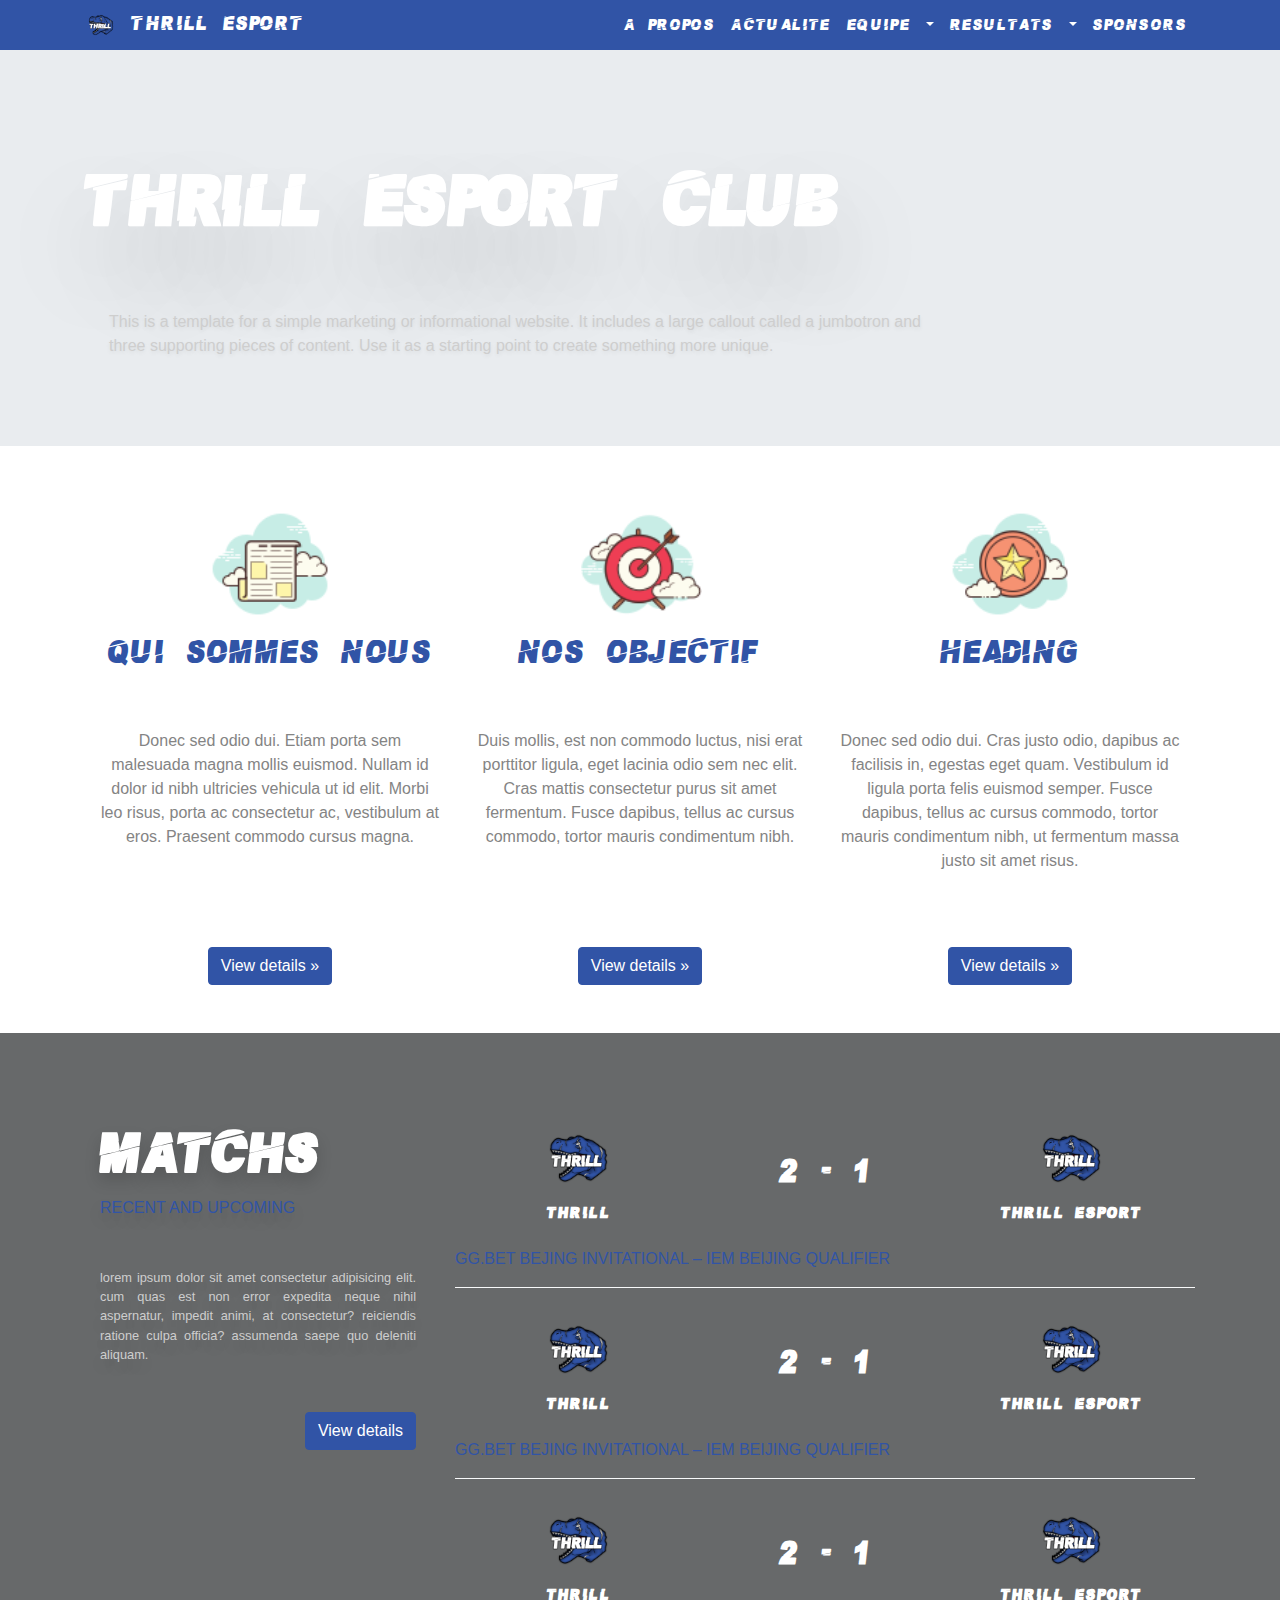
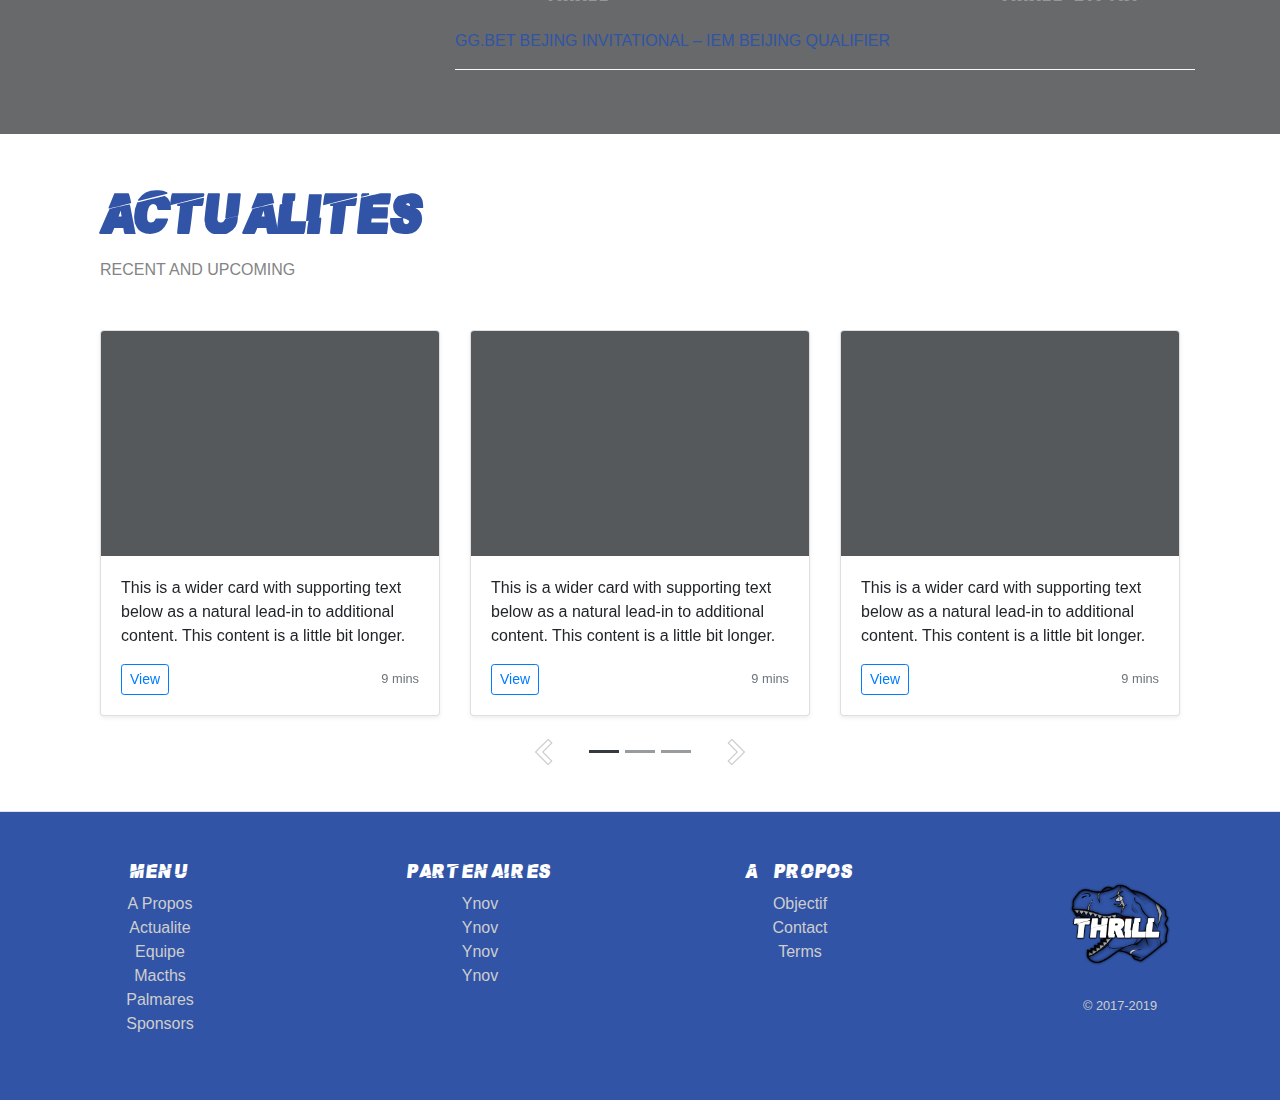
<file: index.html>
<!doctype html>
<html lang="fr">

<head>
    <!-- Required meta tags -->
    <meta charset="utf-8">
    <meta name="viewport" content="width=device-width, initial-scale=1, shrink-to-fit=no">

    <!-- Bootstrap CSS -->
    <link rel="stylesheet" href="https://stackpath.bootstrapcdn.com/bootstrap/4.3.1/css/bootstrap.min.css"
        integrity="sha384-ggOyR0iXCbMQv3Xipma34MD+dH/1fQ784/j6cY/iJTQUOhcWr7x9JvoRxT2MZw1T" crossorigin="anonymous">
    <link rel="stylesheet" href="css/style.css">
    <link rel="stylesheet" href="css/home.css">

    <title>Thrill Esport Club</title>
</head>

<body>
    <header>
        <nav class="navbar navbar-expand-lg fixed-top py-1 navbar-dark PaybAck thrill-bg-blue thrill-nav">
            <div class="container d-flex flex-md-row justify-content-between">
                <a class="navbar-brand thrill-white align-center" href="index.html">
                    <img src="img/logo/Logo_transparence_v2.png" width="32" height="32" class="d-inline-block align-top"
                        alt="Thrill Esport Culb Logo official">
                    Thrill Esport
                </a>
                <button class="navbar-toggler" type="button" data-toggle="collapse" data-target="#navbarNavDropdown"
                    aria-controls="navbarNavDropdown" aria-expanded="false" aria-label="Toggle navigation">
                    <span class="navbar-toggler-icon"></span>
                </button>
                <div class="collapse navbar-collapse justify-content-end" id="navbarNavDropdown">
                    <ul class="navbar-nav">
                        <li class="nav-item">
                            <a class="nav-link" href="">A Propos</a>
                        </li>
                        <li class="nav-item">
                            <a class="nav-link" href="">Actualite</a>
                        </li>
                        <li class="nav-item dropdown">
                            <a class="nav-link dropdown-toggle" href="" id="navbarDropdownMenuLink" role="button"
                                data-toggle="dropdown" aria-haspopup="true" aria-expanded="false">
                                Equipe
                            </a>
                            <div class="dropdown-menu" aria-labelledby="navbarDropdownMenuLink">
                                <a class="dropdown-item" href="">cs go</a>
                                <div class="dropdown-divider"></div>
                                <a class="dropdown-item" href="">lol</a>
                            </div>
                        </li>
                        <li class="nav-item dropdown">
                            <a class="nav-link dropdown-toggle" href="" id="navbarDropdownMenuLink" role="button"
                                data-toggle="dropdown" aria-haspopup="true" aria-expanded="false">
                                Resultats
                            </a>
                            <div class="dropdown-menu" aria-labelledby="navbarDropdownMenuLink">
                                <a class="dropdown-item" href="#">Palmares</a>
                                <a class="dropdown-item" href="#">Match</a>
                            </div>
                        </li>
                        <li class="nav-item">
                            <a class="nav-link" href="">Sponsors</a>
                        </li>
                    </ul>
                </div>
            </div>
        </nav>
    </header>
    <main>
        <section id="header">
            <div class="jumbotron"
                style="
            background-image: url(https://www.journaldugeek.com/content/uploads/2018/11/lol.jpg); background-position: center; background-size: cover;">
                <div class="container">
                    <h1 class="display-3 font-weight-bold py-5 thrill-text-shadow-lg thrill-white">Thrill Esport Club
                    </h1>
                    <p class="w-75 py-2 ml-4 thrill-text-shadow-sm thrill-light">This is a template for a simple
                        marketing
                        or informational
                        website. It includes a large callout called a jumbotron and three supporting pieces of content.
                        Use it as a starting point to create something more unique.</p>
                </div>
                <!-- /.container -->
            </div>
            <!-- /.jumbotron -->
        </section>
        <!-- /.section #header -->
        <section id="about" class="thrill-bg-white">
            <div class="container py-5">
                <div class="row">
                    <div class="col-lg-4 text-center">
                        <img src="img/icon/icons8-nouvelles-100.png" alt="Placeholder: 140x140" width="140"
                            height="140">
                        <h2 class="thrill-blue">Qui Sommes Nous</h2>
                        <p class="pt-5 thrill-gray" style="height: 250px">Donec sed odio dui. Etiam porta sem malesuada
                            magna mollis
                            euismod. Nullam id
                            dolor id nibh
                            ultricies vehicula ut id elit. Morbi leo risus, porta ac consectetur ac, vestibulum at eros.
                            Praesent commodo cursus magna.</p>
                        <div>
                            <a class="btn btn-blue" href="#" role="button">View details &raquo;</a>
                        </div>
                    </div>
                    <!-- /.col-lg-4 -->
                    <div class="col-lg-4 text-center">
                        <img src="img/icon/icons8-nuages-100.png" alt="Placeholder: 140x140" width="140" height="140">
                        <h2 class="thrill-blue">Nos Objectif</h2>
                        <p class="pt-5 thrill-gray" style="height: 250px">Duis mollis, est non commodo luctus, nisi erat
                            porttitor
                            ligula, eget lacinia
                            odio sem nec
                            elit. Cras mattis consectetur purus sit amet fermentum. Fusce dapibus, tellus ac cursus
                            commodo, tortor mauris condimentum nibh.</p>
                        <div>
                            <a class="btn btn-blue" href="#" role="button">View details &raquo;</a>
                        </div>
                    </div>
                    <!-- /.col-lg-4 -->
                    <div class="col-lg-4 text-center">
                        <img src="img/icon/icons8-évaluation-100.png" alt="Placeholder: 140x140" width="140"
                            height="140">
                        <h2 class="thrill-blue">Heading</h2>
                        <p class="pt-5 thrill-gray" style="height: 250px">Donec sed odio dui. Cras justo odio, dapibus
                            ac facilisis
                            in, egestas eget quam.
                            Vestibulum
                            id ligula porta felis euismod semper. Fusce dapibus, tellus ac cursus commodo, tortor mauris
                            condimentum nibh, ut fermentum massa justo sit amet risus.</p>
                        <div>
                            <a class="btn btn-blue" href="#" role="button">View details &raquo;</a>
                        </div>
                        <!-- /.col-lg-4 -->
                    </div>
                    <!-- /.row -->
                </div>
                <!-- /.container -->
        </section>
        <!-- /.section #about -->
        <section id="matchs">
            <div class="jumbotron position-relative"
                style="
            background-image: url(https://s2.best-wallpaper.net/wallpaper/1920x1080/1609/CS-GO-soldier_1920x1080.jpg); background-position: top center; background-size: cover;">
                <div class="thrill-bg-shadow"></div>
                <div class="container">
                    <div class="row">
                        <div class="col-md-4 themed-grid-col">
                            <h3 class="display-4 text-uppercase font-weight-bold thrill-text-shadow mt-4 thrill-white">
                                Matchs
                            </h3>
                            <p class="thrill-blue thrill-text-shadow text-uppercase">recent and upcoming</p>
                            <p
                                class=" thrill-light font-weight-light small text-justify text-lowercase thrill-text-shadow pr-4 my-5">
                                Lorem
                                ipsum dolor
                                sit
                                amet consectetur
                                adipisicing elit.
                                Cum quas est
                                non error expedita
                                neque nihil aspernatur, impedit animi, at consectetur? Reiciendis ratione culpa officia?
                                Assumenda saepe quo deleniti aliquam.</p>
                            <div class="d-flex justify-content-end pr-4">
                                <a class="btn btn-blue" href="games.html" role="button">View details</a>
                            </div>
                        </div>
                        <div class="col-md-8 themed-grid-col px-0">

                            <div class="col-md-12 px-0 mt-4">
                                <div class="row">
                                    <div class="col-md-4 themed-grid-col text-center">
                                        <img src="img/logo/Logo_transparence_v2.png" alt="Placeholder: 75x75" width="75"
                                            height="75">
                                        <p class="font-weight-bold thrill-white my-2 h6">Thrill</p>
                                    </div>
                                    <div
                                        class="col-md-4 themed-grid-col d-flex justify-content-center align-items-center">
                                        <div class="h2 font-weight-bold thrill-white">2 - 1</div>
                                    </div>
                                    <div class="col-md-4 themed-grid-col text-center">
                                        <img src="img/logo/Logo_transparence_v2.png" alt="Placeholder: 75x75" width="75"
                                            height="75">
                                        <p class="font-weight-bold thrill-white my-2 h6">Thrill Esport</p>
                                    </div>
                                </div>
                                <div class="border-bottom border-light py-3">
                                    <p class="thrill-blue mb-0">GG.BET BEJING INVITATIONAL –
                                        IEM
                                        BEIJING QUALIFIER</p>
                                </div>
                            </div>
                            <!-- /.col-mn-12 -->
                            <div class="col-md-12 px-0 mt-4">
                                <div class="row">
                                    <div class="col-md-4 themed-grid-col text-center">
                                        <img src="img/logo/Logo_transparence_v2.png" alt="Placeholder: 75x75" width="75"
                                            height="75">
                                        <p class="font-weight-bold thrill-white my-2 h6">Thrill</p>
                                    </div>
                                    <div
                                        class="col-md-4 themed-grid-col d-flex justify-content-center align-items-center">
                                        <div class="h2 font-weight-bold thrill-white">2 - 1</div>
                                    </div>
                                    <div class="col-md-4 themed-grid-col text-center">
                                        <img src="img/logo/Logo_transparence_v2.png" alt="Placeholder: 75x75" width="75"
                                            height="75">
                                        <p class="font-weight-bold thrill-white my-2 h6">Thrill Esport</p>
                                    </div>
                                </div>
                                <div class="border-bottom border-light py-3">
                                    <p class="thrill-blue mb-0">GG.BET BEJING INVITATIONAL –
                                        IEM
                                        BEIJING QUALIFIER</p>
                                </div>
                            </div>
                            <!-- /.col-mn-12 -->
                            <div class="col-md-12 px-0 mt-4">
                                <div class="row">
                                    <div class="col-md-4 themed-grid-col text-center">
                                        <img src="img/logo/Logo_transparence_v2.png" alt="Placeholder: 75x75" width="75"
                                            height="75">
                                        <p class="font-weight-bold thrill-white my-2 h6">Thrill</p>
                                    </div>
                                    <div
                                        class="col-md-4 themed-grid-col d-flex justify-content-center align-items-center">
                                        <div class="h2 font-weight-bold thrill-white">2 - 1</div>
                                    </div>
                                    <div class="col-md-4 themed-grid-col text-center">
                                        <img src="img/logo/Logo_transparence_v2.png" alt="Placeholder: 75x75" width="75"
                                            height="75">
                                        <p class="font-weight-bold thrill-white my-2 h6">Thrill Esport</p>
                                    </div>
                                </div>
                                <div class="border-bottom border-light py-3">
                                    <p class="thrill-blue mb-0">GG.BET BEJING INVITATIONAL –
                                        IEM
                                        BEIJING QUALIFIER</p>
                                </div>
                            </div>
                            <!-- /.col-mn-12 -->

                        </div>
                    </div>
                    <!-- /.row -->
                </div>
                <!-- /.container -->
            </div>
        </section>
        <!-- /.section #match -->
        <section id="news" class="thrill-bg-white">
            <div class="container py-5">
                <div class="container mb-5">
                    <h3 class="display-4 text-uppercase font-weight-bold thrill-blue">
                        Actualites
                    </h3>
                    <p class="thrill-gray text-uppercase">recent and upcoming</p>

                </div>
                <div class="row">
                    <div id="carouselExampleIndicators" class="carousel slide" data-ride="carousel">
                        <div class="carousel-inner">
                            <div class="carousel-item active">
                                <div class="row d-flex">
                                    <div class="col-md-4">
                                        <div class="card mb-4 shadow-sm">
                                            <svg class="bd-placeholder-img card-img-top" width="100%" height="225"
                                                xmlns="http://www.w3.org/2000/svg" preserveAspectRatio="xMidYMid slice"
                                                focusable="false" role="img" aria-label="Placeholder: Thumbnail">
                                                <title>Placeholder</title>
                                                <rect width="100%" height="100%" fill="#55595c" />
                                            </svg>
                                            <div class="card-body">
                                                <p class="card-text">This is a wider card with supporting text below as
                                                    a
                                                    natural lead-in to additional content. This content is a little bit
                                                    longer.</p>
                                                <div class="d-flex justify-content-between align-items-center">
                                                    <div class="btn-group">
                                                        <button type="button"
                                                            class="btn btn-sm btn-outline-primary">View</button>
                                                    </div>
                                                    <small class="text-muted">9 mins</small>
                                                </div>
                                            </div>
                                        </div>
                                    </div>
                                    <div class="col-md-4">
                                        <div class="card mb-4 shadow-sm">
                                            <svg class="bd-placeholder-img card-img-top" width="100%" height="225"
                                                xmlns="http://www.w3.org/2000/svg" preserveAspectRatio="xMidYMid slice"
                                                focusable="false" role="img" aria-label="Placeholder: Thumbnail">
                                                <title>Placeholder</title>
                                                <rect width="100%" height="100%" fill="#55595c" />
                                            </svg>
                                            <div class="card-body">
                                                <p class="card-text">This is a wider card with supporting text below as
                                                    a
                                                    natural lead-in to additional content. This content is a little bit
                                                    longer.</p>
                                                <div class="d-flex justify-content-between align-items-center">
                                                    <div class="btn-group">
                                                        <button type="button"
                                                            class="btn btn-sm btn-outline-primary">View</button>
                                                    </div>
                                                    <small class="text-muted">9 mins</small>
                                                </div>
                                            </div>
                                        </div>
                                    </div>
                                    <div class="col-md-4">
                                        <div class="card mb-4 shadow-sm">
                                            <svg class="bd-placeholder-img card-img-top" width="100%" height="225"
                                                xmlns="http://www.w3.org/2000/svg" preserveAspectRatio="xMidYMid slice"
                                                focusable="false" role="img" aria-label="Placeholder: Thumbnail">
                                                <title>Placeholder</title>
                                                <rect width="100%" height="100%" fill="#55595c" />
                                            </svg>
                                            <div class="card-body">
                                                <p class="card-text">This is a wider card with supporting text below as
                                                    a
                                                    natural lead-in to additional content. This content is a little bit
                                                    longer.</p>
                                                <div class="d-flex justify-content-between align-items-center">
                                                    <div class="btn-group">
                                                        <button type="button"
                                                            class="btn btn-sm btn-outline-primary">View</button>
                                                    </div>
                                                    <small class="text-muted">9 mins</small>
                                                </div>
                                            </div>
                                        </div>
                                    </div>
                                </div>
                                <!-- /.row -->
                            </div>
                            <!-- /.carousel-item -->
                            <div class="carousel-item">
                                <div class="row d-flex">
                                    <div class="col-md-4">
                                        <div class="card mb-4 shadow-sm">
                                            <svg class="bd-placeholder-img card-img-top" width="100%" height="225"
                                                xmlns="http://www.w3.org/2000/svg" preserveAspectRatio="xMidYMid slice"
                                                focusable="false" role="img" aria-label="Placeholder: Thumbnail">
                                                <title>Placeholder</title>
                                                <rect width="100%" height="100%" fill="#55595c" />
                                            </svg>
                                            <div class="card-body">
                                                <p class="card-text">This is a wider card with supporting text below as
                                                    a
                                                    natural lead-in to additional content. This content is a little bit
                                                    longer.</p>
                                                <div class="d-flex justify-content-between align-items-center">
                                                    <div class="btn-group">
                                                        <button type="button"
                                                            class="btn btn-sm btn-outline-primary">View</button>
                                                    </div>
                                                    <small class="text-muted">9 mins</small>
                                                </div>
                                            </div>
                                        </div>
                                    </div>
                                    <div class="col-md-4">
                                        <div class="card mb-4 shadow-sm">
                                            <svg class="bd-placeholder-img card-img-top" width="100%" height="225"
                                                xmlns="http://www.w3.org/2000/svg" preserveAspectRatio="xMidYMid slice"
                                                focusable="false" role="img" aria-label="Placeholder: Thumbnail">
                                                <title>Placeholder</title>
                                                <rect width="100%" height="100%" fill="#55595c" />
                                            </svg>
                                            <div class="card-body">
                                                <p class="card-text">This is a wider card with supporting text below as
                                                    a
                                                    natural lead-in to additional content. This content is a little bit
                                                    longer.</p>
                                                <div class="d-flex justify-content-between align-items-center">
                                                    <div class="btn-group">
                                                        <button type="button"
                                                            class="btn btn-sm btn-outline-primary">View</button>
                                                    </div>
                                                    <small class="text-muted">9 mins</small>
                                                </div>
                                            </div>
                                        </div>
                                    </div>
                                    <div class="col-md-4">
                                        <div class="card mb-4 shadow-sm">
                                            <svg class="bd-placeholder-img card-img-top" width="100%" height="225"
                                                xmlns="http://www.w3.org/2000/svg" preserveAspectRatio="xMidYMid slice"
                                                focusable="false" role="img" aria-label="Placeholder: Thumbnail">
                                                <title>Placeholder</title>
                                                <rect width="100%" height="100%" fill="#55595c" />
                                            </svg>
                                            <div class="card-body">
                                                <p class="card-text">This is a wider card with supporting text below as
                                                    a
                                                    natural lead-in to additional content. This content is a little bit
                                                    longer.</p>
                                                <div class="d-flex justify-content-between align-items-center">
                                                    <div class="btn-group">
                                                        <button type="button"
                                                            class="btn btn-sm btn-outline-primary">View</button>
                                                    </div>
                                                    <small class="text-muted">9 mins</small>
                                                </div>
                                            </div>
                                        </div>
                                    </div>
                                </div>
                                <!-- /.row -->
                            </div>
                            <!-- /.carousel-item -->
                            <div class="carousel-item">
                                <div class="row d-flex">
                                    <div class="col-md-4">
                                        <div class="card mb-4 shadow-sm">
                                            <svg class="bd-placeholder-img card-img-top" width="100%" height="225"
                                                xmlns="http://www.w3.org/2000/svg" preserveAspectRatio="xMidYMid slice"
                                                focusable="false" role="img" aria-label="Placeholder: Thumbnail">
                                                <title>Placeholder</title>
                                                <rect width="100%" height="100%" fill="#55595c" />
                                            </svg>
                                            <div class="card-body">
                                                <p class="card-text">This is a wider card with supporting text below as
                                                    a
                                                    natural lead-in to additional content. This content is a little bit
                                                    longer.</p>
                                                <div class="d-flex justify-content-between align-items-center">
                                                    <div class="btn-group">
                                                        <button type="button"
                                                            class="btn btn-sm btn-outline-primary">View</button>
                                                    </div>
                                                    <small class="text-muted">9 mins</small>
                                                </div>
                                            </div>
                                        </div>
                                    </div>
                                    <div class="col-md-4">
                                        <div class="card mb-4 shadow-sm">
                                            <svg class="bd-placeholder-img card-img-top" width="100%" height="225"
                                                xmlns="http://www.w3.org/2000/svg" preserveAspectRatio="xMidYMid slice"
                                                focusable="false" role="img" aria-label="Placeholder: Thumbnail">
                                                <title>Placeholder</title>
                                                <rect width="100%" height="100%" fill="#55595c" />
                                            </svg>
                                            <div class="card-body">
                                                <p class="card-text">This is a wider card with supporting text below as
                                                    a
                                                    natural lead-in to additional content. This content is a little bit
                                                    longer.</p>
                                                <div class="d-flex justify-content-between align-items-center">
                                                    <div class="btn-group">
                                                        <button type="button"
                                                            class="btn btn-sm btn-outline-primary">View</button>
                                                    </div>
                                                    <small class="text-muted">9 mins</small>
                                                </div>
                                            </div>
                                        </div>
                                    </div>
                                    <div class="col-md-4">
                                        <div class="card mb-4 shadow-sm">
                                            <svg class="bd-placeholder-img card-img-top" width="100%" height="225"
                                                xmlns="http://www.w3.org/2000/svg" preserveAspectRatio="xMidYMid slice"
                                                focusable="false" role="img" aria-label="Placeholder: Thumbnail">
                                                <title>Placeholder</title>
                                                <rect width="100%" height="100%" fill="#55595c" />
                                            </svg>
                                            <div class="card-body">
                                                <p class="card-text">This is a wider card with supporting text below as
                                                    a
                                                    natural lead-in to additional content. This content is a little bit
                                                    longer.</p>
                                                <div class="d-flex justify-content-between align-items-center">
                                                    <div class="btn-group">
                                                        <button type="button"
                                                            class="btn btn-sm btn-outline-primary">View</button>
                                                    </div>
                                                    <small class="text-muted">9 mins</small>
                                                </div>
                                            </div>
                                        </div>
                                    </div>
                                </div>
                                <!-- /.row -->
                            </div>
                            <!-- /.carousel-item -->
                        </div>
                        <!-- /.carousel-inner -->
                        <a class="carousel-control-prev" href="#carouselExampleIndicators" role="button"
                            data-slide="prev">
                            <img src="[data-uri]"
                                width="30" height="30">
                        </a>
                        <ol class="carousel-indicators mb-0">

                            <li data-target="#carouselExampleIndicators" data-slide-to="0" class="bg-dark active"></li>
                            <li data-target="#carouselExampleIndicators" data-slide-to="1" class="bg-dark"></li>
                            <li data-target="#carouselExampleIndicators" data-slide-to="2" class="bg-dark"></li>

                        </ol>
                        <a class="carousel-control-next" href="#carouselExampleIndicators" role="button"
                            data-slide="next">
                            <img src="[data-uri]"
                                width="30" height="30">
                        </a>
                    </div>
                    <!-- /.carouselExampleIndicators -->
                </div>
                <!-- /.row -->
            </div>
            <!-- /.container -->
        </section>
        <!-- /.section #about -->
    </main>
    <footer class="py-5 pt-md-5 border-top thrill-bg-blue">
        <div class="row">
            <div class="col-12 col-md text-center">
                <h5 class="thrill-white">Menu</h5>
                <ul class="list-unstyled text-small text-center">
                    <li><a class="thrill-light" href="#">A Propos</a></li>
                    <li><a class="thrill-light" href="#">Actualite</a></li>
                    <li><a class="thrill-light" href="#">Equipe</a></li>
                    <li><a class="thrill-light" href="#">Macths</a></li>
                    <li><a class="thrill-light" href="#">Palmares</a></li>
                    <li><a class="thrill-light" href="#">Sponsors</a></li>
                </ul>
            </div>
            <div class="col-12 col-md text-center">
                <h5 class="thrill-white">Partenaires</h5>
                <ul class="list-unstyled text-small">
                    <li><a class="thrill-light" href="#">Ynov</a></li>
                    <li><a class="thrill-light" href="#">Ynov</a></li>
                    <li><a class="thrill-light" href="#">Ynov</a></li>
                    <li><a class="thrill-light" href="#">Ynov</a></li>
                </ul>
            </div>
            <div class="col-12 col-md text-center">
                <h5 class="thrill-white">A Propos</h5>
                <ul class="list-unstyled text-small">
                    <li><a class="thrill-light" href="#">Objectif</a></li>
                    <li><a class="thrill-light" href="#">Contact</a></li>
                    <li><a class="thrill-light" href="#">Terms</a></li>
                </ul>
            </div>
            <div class="col-12 col-md text-center">
                <img class="mb-2" src="img/logo/Logo_transparence_v2.png" alt="" width="128" height="128">
                <small class="d-block mb-3 thrill-light">&copy; 2017-2019</small>
            </div>
        </div>
    </footer>
    <!-- Optional JavaScript -->
    <!-- jQuery first, then Popper.js, then Bootstrap JS -->
    <script src="https://code.jquery.com/jquery-3.3.1.slim.min.js"
        integrity="sha384-q8i/X+965DzO0rT7abK41JStQIAqVgRVzpbzo5smXKp4YfRvH+8abtTE1Pi6jizo"
        crossorigin="anonymous"></script>
    <script src="https://cdnjs.cloudflare.com/ajax/libs/popper.js/1.14.7/umd/popper.min.js"
        integrity="sha384-UO2eT0CpHqdSJQ6hJty5KVphtPhzWj9WO1clHTMGa3JDZwrnQq4sF86dIHNDz0W1"
        crossorigin="anonymous"></script>
    <script src="https://stackpath.bootstrapcdn.com/bootstrap/4.3.1/js/bootstrap.min.js"
        integrity="sha384-JjSmVgyd0p3pXB1rRibZUAYoIIy6OrQ6VrjIEaFf/nJGzIxFDsf4x0xIM+B07jRM"
        crossorigin="anonymous"></script>
</body>

</html>
</file>
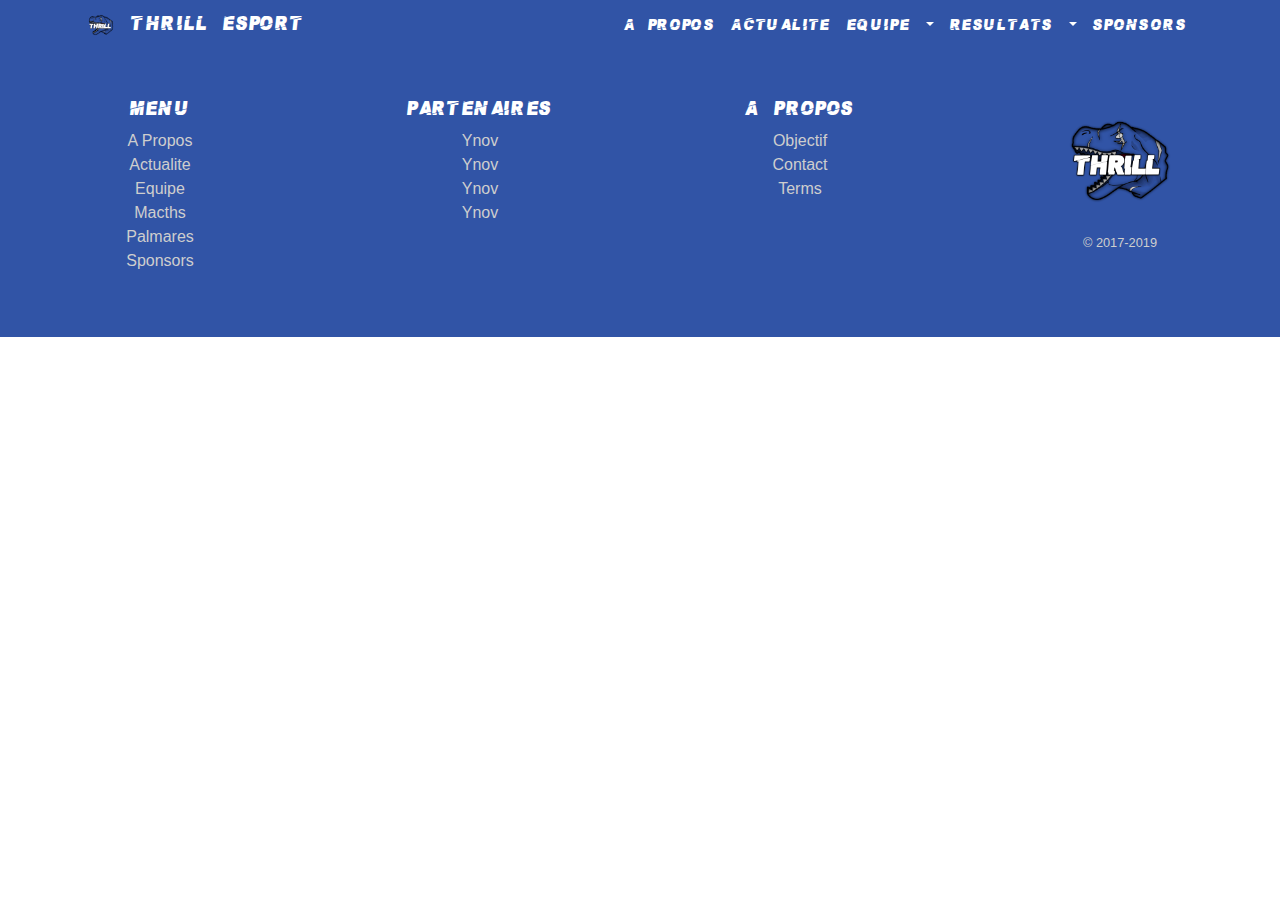
<file: about.html>
<!doctype html>
<html lang="fr">

<head>
    <!-- Required meta tags -->
    <meta charset="utf-8">
    <meta name="viewport" content="width=device-width, initial-scale=1, shrink-to-fit=no">

    <!-- Bootstrap CSS -->
    <link rel="stylesheet" href="https://stackpath.bootstrapcdn.com/bootstrap/4.3.1/css/bootstrap.min.css"
        integrity="sha384-ggOyR0iXCbMQv3Xipma34MD+dH/1fQ784/j6cY/iJTQUOhcWr7x9JvoRxT2MZw1T" crossorigin="anonymous">
    <link rel="stylesheet" href="css/style.css">
    <link rel="stylesheet" href="css/home.css">

    <title>Thrill Esport Club</title>
</head>

<body>
    <header>
        <nav class="navbar navbar-expand-lg fixed-top py-1 navbar-dark PaybAck thrill-bg-blue thrill-nav">
            <div class="container d-flex flex-md-row justify-content-between">
                <a class="navbar-brand thrill-white align-center" href="index.html">
                    <img src="img/logo/Logo_transparence_v2.png" width="32" height="32" class="d-inline-block align-top"
                        alt="Thrill Esport Culb Logo official">
                    Thrill Esport
                </a>
                <button class="navbar-toggler" type="button" data-toggle="collapse" data-target="#navbarNavDropdown"
                    aria-controls="navbarNavDropdown" aria-expanded="false" aria-label="Toggle navigation">
                    <span class="navbar-toggler-icon"></span>
                </button>
                <div class="collapse navbar-collapse justify-content-end" id="navbarNavDropdown">
                    <ul class="navbar-nav">
                        <li class="nav-item">
                            <a class="nav-link" href="">A Propos</a>
                        </li>
                        <li class="nav-item">
                            <a class="nav-link" href="">Actualite</a>
                        </li>
                        <li class="nav-item dropdown">
                            <a class="nav-link dropdown-toggle" href="" id="navbarDropdownMenuLink" role="button"
                                data-toggle="dropdown" aria-haspopup="true" aria-expanded="false">
                                Equipe
                            </a>
                            <div class="dropdown-menu" aria-labelledby="navbarDropdownMenuLink">
                                <a class="dropdown-item" href="">cs go</a>
                                <div class="dropdown-divider"></div>
                                <a class="dropdown-item" href="">lol</a>
                            </div>
                        </li>
                        <li class="nav-item dropdown">
                            <a class="nav-link dropdown-toggle" href="" id="navbarDropdownMenuLink" role="button"
                                data-toggle="dropdown" aria-haspopup="true" aria-expanded="false">
                                Resultats
                            </a>
                            <div class="dropdown-menu" aria-labelledby="navbarDropdownMenuLink">
                                <a class="dropdown-item" href="#">Palmares</a>
                                <a class="dropdown-item" href="#">Match</a>
                            </div>
                        </li>
                        <li class="nav-item">
                            <a class="nav-link" href="">Sponsors</a>
                        </li>
                    </ul>
                </div>
            </div>
        </nav>
    </header>
    <main>
        <section></section>
        <!-- /.section #about -->
    </main>
    <footer class="py-5 pt-md-5 border-top thrill-bg-blue">
        <div class="row">
            <div class="col-12 col-md text-center">
                <h5 class="thrill-white">Menu</h5>
                <ul class="list-unstyled text-small text-center">
                    <li><a class="thrill-light" href="#">A Propos</a></li>
                    <li><a class="thrill-light" href="#">Actualite</a></li>
                    <li><a class="thrill-light" href="#">Equipe</a></li>
                    <li><a class="thrill-light" href="#">Macths</a></li>
                    <li><a class="thrill-light" href="#">Palmares</a></li>
                    <li><a class="thrill-light" href="#">Sponsors</a></li>
                </ul>
            </div>
            <div class="col-12 col-md text-center">
                <h5 class="thrill-white">Partenaires</h5>
                <ul class="list-unstyled text-small">
                    <li><a class="thrill-light" href="#">Ynov</a></li>
                    <li><a class="thrill-light" href="#">Ynov</a></li>
                    <li><a class="thrill-light" href="#">Ynov</a></li>
                    <li><a class="thrill-light" href="#">Ynov</a></li>
                </ul>
            </div>
            <div class="col-12 col-md text-center">
                <h5 class="thrill-white">A Propos</h5>
                <ul class="list-unstyled text-small">
                    <li><a class="thrill-light" href="#">Objectif</a></li>
                    <li><a class="thrill-light" href="#">Contact</a></li>
                    <li><a class="thrill-light" href="#">Terms</a></li>
                </ul>
            </div>
            <div class="col-12 col-md text-center">
                <img class="mb-2" src="img/logo/Logo_transparence_v2.png" alt="" width="128" height="128">
                <small class="d-block mb-3 thrill-light">&copy; 2017-2019</small>
            </div>
        </div>
    </footer>
    <!-- Optional JavaScript -->
    <!-- jQuery first, then Popper.js, then Bootstrap JS -->
    <script src="https://code.jquery.com/jquery-3.3.1.slim.min.js"
        integrity="sha384-q8i/X+965DzO0rT7abK41JStQIAqVgRVzpbzo5smXKp4YfRvH+8abtTE1Pi6jizo"
        crossorigin="anonymous"></script>
    <script src="https://cdnjs.cloudflare.com/ajax/libs/popper.js/1.14.7/umd/popper.min.js"
        integrity="sha384-UO2eT0CpHqdSJQ6hJty5KVphtPhzWj9WO1clHTMGa3JDZwrnQq4sF86dIHNDz0W1"
        crossorigin="anonymous"></script>
    <script src="https://stackpath.bootstrapcdn.com/bootstrap/4.3.1/js/bootstrap.min.js"
        integrity="sha384-JjSmVgyd0p3pXB1rRibZUAYoIIy6OrQ6VrjIEaFf/nJGzIxFDsf4x0xIM+B07jRM"
        crossorigin="anonymous"></script>
</body>

</html>
</file>
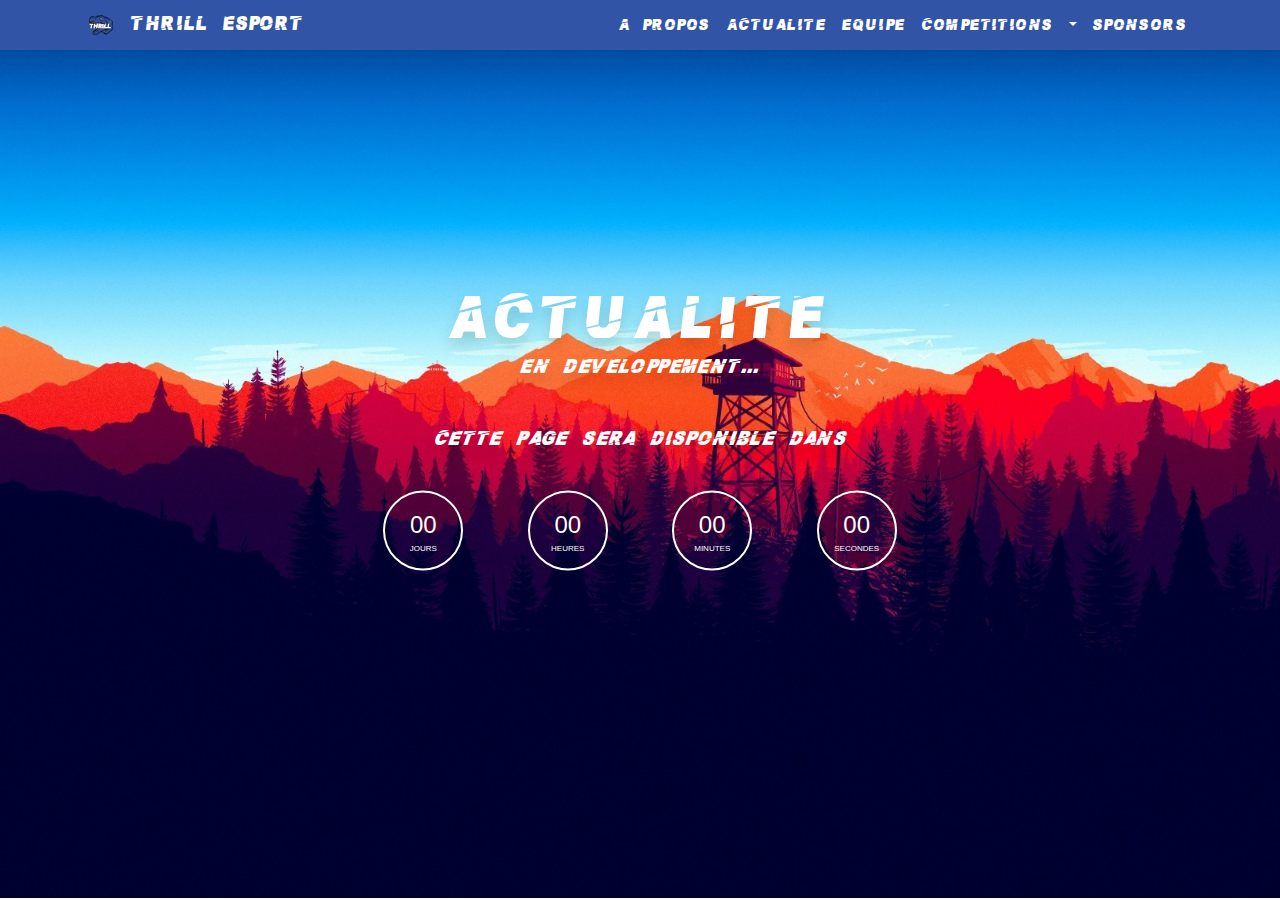
<file: comingsoon.html>
<!doctype html>
<html lang="fr">

<head>
    <!-- Required meta tags -->
    <meta charset="utf-8">
    <meta name="viewport" content="width=device-width, initial-scale=1, shrink-to-fit=no">

    <!-- Bootstrap CSS -->
    <link rel="stylesheet" href="https://stackpath.bootstrapcdn.com/bootstrap/4.3.1/css/bootstrap.min.css"
        integrity="sha384-ggOyR0iXCbMQv3Xipma34MD+dH/1fQ784/j6cY/iJTQUOhcWr7x9JvoRxT2MZw1T" crossorigin="anonymous">
    <link rel="stylesheet" href="/asset/css/style.css">
    <link rel="stylesheet" href="/asset/css/comingsoon.css">

    <title>Thrill Esport Club</title>
</head>

<body>
    <header>
        <nav class="navbar navbar-expand-lg fixed-top py-1 navbar-dark PaybAck thrill-bg-blue thrill-nav">
            <div class="container d-flex flex-md-row justify-content-between">
                <a class="navbar-brand thrill-white align-center" href="index.html">
                    <img src="/asset/img/logo/Logo_transparence_v2.png" width="32" height="32"
                        class="d-inline-block align-top" alt="Thrill Esport Culb Logo official">
                    Thrill Esport
                </a>
                <button class="navbar-toggler" type="button" data-toggle="collapse" data-target="#navbarNavDropdown"
                    aria-controls="navbarNavDropdown" aria-expanded="false" aria-label="Toggle navigation">
                    <span class="navbar-toggler-icon"></span>
                </button>
                <div class="collapse navbar-collapse justify-content-end" id="navbarNavDropdown">
                    <ul class="navbar-nav">
                        <li class="nav-item">
                            <a class="nav-link" href="about.html">A Propos</a>
                        </li>
                        <li class="nav-item">
                            <a class="nav-link" href="comingsoon.html">Actualite</a>
                        </li>
                        <li class="nav-item">
                            <a class="nav-link" href="comingsoon.html">Equipe</a>
                        </li>
                        <li class="nav-item dropdown">
                            <a class="nav-link dropdown-toggle" href="" id="navbarDropdownMenuLink" role="button"
                                data-toggle="dropdown" aria-haspopup="true" aria-expanded="false">
                                Competitions
                            </a>
                            <div class="dropdown-menu" aria-labelledby="navbarDropdownMenuLink">
                                <a class="dropdown-item" href="comingsoon.html">Palmares</a>
                                <a class="dropdown-item" href="index.html#matchs">Resultats</a>
                            </div>
                        </li>
                        <li class="nav-item">
                            <a class="nav-link" href="comingsoon.html">Sponsors</a>
                        </li>
                    </ul>
                </div>
            </div>
        </nav>
    </header>
    <main>
        <div class="thrill-background">
        </div>
        <div class="thrill-container">
            <h1 class="thrill-text-shadow">Actualite</h1>
            <h2 class="thrill-text-shadow">En developpement...</h2>
            <br>
            <br>
            <h2 class="thrill-text-shadow">Cette page sera disponible dans</h2>
            <div class="thrill-count-container">
                <div class="thrill-count">
                    <div class="thrill-countd">
                        <span id="days">00</span>
                        JOURS
                    </div>
                    <div class="thrill-countd">
                        <span id="hours">00</span>
                        HEURES
                    </div>
                    <div class="thrill-countd">
                        <span id="minutes">00</span>
                        MINUTES
                    </div>
                    <div class="thrill-countd">
                        <span id="seconds">00</span>
                        SECONDES
                    </div>
                </div>
            </div>
        </div>
    </main>

    <script src="/asset/js/comingsoon.js"></script>
    <!-- Optional JavaScript -->
    <!-- jQuery first, then Popper.js, then Bootstrap JS -->
    <script src="https://code.jquery.com/jquery-3.3.1.slim.min.js"
        integrity="sha384-q8i/X+965DzO0rT7abK41JStQIAqVgRVzpbzo5smXKp4YfRvH+8abtTE1Pi6jizo"
        crossorigin="anonymous"></script>
    <script src="https://cdnjs.cloudflare.com/ajax/libs/popper.js/1.14.7/umd/popper.min.js"
        integrity="sha384-UO2eT0CpHqdSJQ6hJty5KVphtPhzWj9WO1clHTMGa3JDZwrnQq4sF86dIHNDz0W1"
        crossorigin="anonymous"></script>
    <script src="https://stackpath.bootstrapcdn.com/bootstrap/4.3.1/js/bootstrap.min.js"
        integrity="sha384-JjSmVgyd0p3pXB1rRibZUAYoIIy6OrQ6VrjIEaFf/nJGzIxFDsf4x0xIM+B07jRM"
        crossorigin="anonymous"></script>
</body>

</html>
</file>
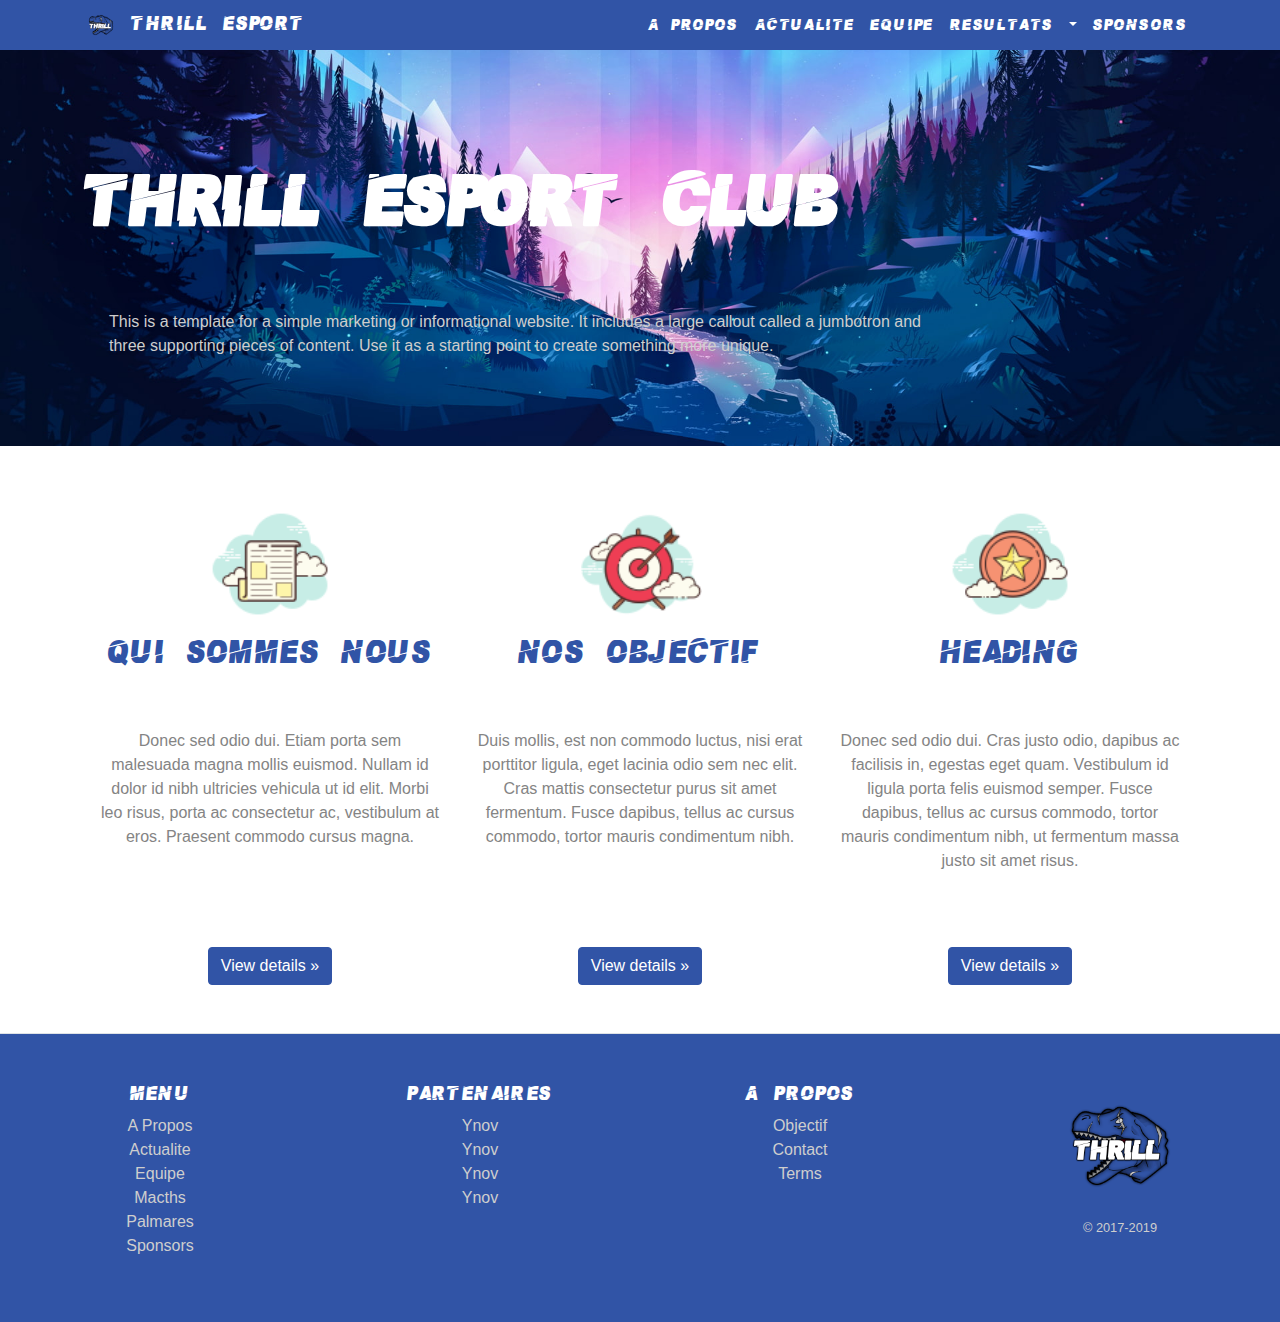
<file: test.html>
<!doctype html>
<html lang="fr">

<head>
    <!-- Required meta tags -->
    <meta charset="utf-8">
    <meta name="viewport" content="width=device-width, initial-scale=1, shrink-to-fit=no">

    <!-- Bootstrap CSS -->
    <link rel="stylesheet" href="https://stackpath.bootstrapcdn.com/bootstrap/4.3.1/css/bootstrap.min.css"
        integrity="sha384-ggOyR0iXCbMQv3Xipma34MD+dH/1fQ784/j6cY/iJTQUOhcWr7x9JvoRxT2MZw1T" crossorigin="anonymous">
    <link rel="stylesheet" href="/asset/css/style.css">
    <link rel="stylesheet" href="/asset/css/home.css">

    <title>Thrill Esport Club</title>
</head>

<body>
    <header>
        <nav class="navbar navbar-expand-lg fixed-top py-1 navbar-dark PaybAck thrill-bg-blue thrill-nav">
            <div class="container d-flex flex-md-row justify-content-between">
                <a class="navbar-brand thrill-white align-center" href="index.html">
                    <img src="/asset/img/logo/Logo_transparence_v2.png" width="32" height="32"
                        class="d-inline-block align-top" alt="Thrill Esport Culb Logo official">
                    Thrill Esport
                </a>
                <button class="navbar-toggler" type="button" data-toggle="collapse" data-target="#navbarNavDropdown"
                    aria-controls="navbarNavDropdown" aria-expanded="false" aria-label="Toggle navigation">
                    <span class="navbar-toggler-icon"></span>
                </button>
                <div class="collapse navbar-collapse justify-content-end" id="navbarNavDropdown">
                    <ul class="navbar-nav">
                        <li class="nav-item">
                            <a class="nav-link" href="about.html">A Propos</a>
                        </li>
                        <li class="nav-item">
                            <a class="nav-link" href="comingsoon.html">Actualite</a>
                        </li>
                        <li class="nav-item">
                            <a class="nav-link" href="comingsoon.html">Equipe</a>
                        </li>
                        <li class="nav-item dropdown">
                            <a class="nav-link dropdown-toggle" href="" id="navbarDropdownMenuLink" role="button"
                                data-toggle="dropdown" aria-haspopup="true" aria-expanded="false">
                                Resultats
                            </a>
                            <div class="dropdown-menu" aria-labelledby="navbarDropdownMenuLink">
                                <a class="dropdown-item" href="comingsoon.html">Palmares</a>
                                <a class="dropdown-item" href="index.html#matchs">Match</a>
                            </div>
                        </li>
                        <li class="nav-item">
                            <a class="nav-link" href="comingsoon.html">Sponsors</a>
                        </li>
                    </ul>
                </div>
            </div>
        </nav>
    </header>
    <main>
        <section id="header">
            <div class="jumbotron"
                style="
            background-image: url('/asset/img/wallpaperflare.com_wallpaper (1).jpg'); background-position: center; background-size: cover;">
                <div class="container">
                    <h1 class="display-3 font-weight-bold py-5 thrill-text-shadow-lg thrill-white">Thrill Esport Club
                    </h1>
                    <p class="w-75 py-2 ml-4 thrill-text-shadow-sm thrill-light">This is a template for a simple
                        marketing
                        or informational
                        website. It includes a large callout called a jumbotron and three supporting pieces of content.
                        Use it as a starting point to create something more unique.</p>
                </div>
                <!-- /.container -->
            </div>
            <!-- /.jumbotron -->
        </section>
        <!-- /.section #header -->
        <section id="about" class="thrill-bg-white">
            <div class="container py-5">
                <div class="row">
                    <div class="col-lg-4 text-center">
                        <img src="/asset/img/icon/icons8-nouvelles-100.png" alt="Placeholder: 140x140" width="140"
                            height="140">
                        <h2 class="thrill-blue">Qui Sommes Nous</h2>
                        <p class="pt-5 thrill-gray" style="height: 250px">Donec sed odio dui. Etiam porta sem malesuada
                            magna mollis
                            euismod. Nullam id
                            dolor id nibh
                            ultricies vehicula ut id elit. Morbi leo risus, porta ac consectetur ac, vestibulum at eros.
                            Praesent commodo cursus magna.</p>
                        <div>
                            <a class="btn btn-blue" href="about.html#history" role="button">View details &raquo;</a>
                        </div>
                    </div>
                    <!-- /.col-lg-4 -->
                    <div class="col-lg-4 text-center">
                        <img src="/asset/img/icon/icons8-nuages-100.png" alt="Placeholder: 140x140" width="140"
                            height="140">
                        <h2 class="thrill-blue">Nos Objectif</h2>
                        <p class="pt-5 thrill-gray" style="height: 250px">Duis mollis, est non commodo luctus, nisi erat
                            porttitor
                            ligula, eget lacinia
                            odio sem nec
                            elit. Cras mattis consectetur purus sit amet fermentum. Fusce dapibus, tellus ac cursus
                            commodo, tortor mauris condimentum nibh.</p>
                        <div>
                            <a class="btn btn-blue" href="about.html#target" role="button">View details &raquo;</a>
                        </div>
                    </div>
                    <!-- /.col-lg-4 -->
                    <div class="col-lg-4 text-center">
                        <img src="/asset/img/icon/icons8-évaluation-100.png" alt="Placeholder: 140x140" width="140"
                            height="140">
                        <h2 class="thrill-blue">Heading</h2>
                        <p class="pt-5 thrill-gray" style="height: 250px">Donec sed odio dui. Cras justo odio, dapibus
                            ac facilisis
                            in, egestas eget quam.
                            Vestibulum
                            id ligula porta felis euismod semper. Fusce dapibus, tellus ac cursus commodo, tortor mauris
                            condimentum nibh, ut fermentum massa justo sit amet risus.</p>
                        <div>
                            <a class="btn btn-blue" href="about.html#heading" role="button">View details &raquo;</a>
                        </div>
                        <!-- /.col-lg-4 -->
                    </div>
                    <!-- /.row -->
                </div>
                <!-- /.container -->
        </section>
        <!-- /.section #about -->
    </main>
    <footer class="py-5 pt-md-5 border-top thrill-bg-blue">
        <div class="row">
            <div class="col-12 col-md text-center">
                <h5 class="thrill-white">Menu</h5>
                <ul class="list-unstyled text-small text-center">
                    <li><a class="thrill-light" href="#">A Propos</a></li>
                    <li><a class="thrill-light" href="#">Actualite</a></li>
                    <li><a class="thrill-light" href="#">Equipe</a></li>
                    <li><a class="thrill-light" href="#">Macths</a></li>
                    <li><a class="thrill-light" href="#">Palmares</a></li>
                    <li><a class="thrill-light" href="#">Sponsors</a></li>
                </ul>
            </div>
            <div class="col-12 col-md text-center">
                <h5 class="thrill-white">Partenaires</h5>
                <ul class="list-unstyled text-small">
                    <li><a class="thrill-light" href="#">Ynov</a></li>
                    <li><a class="thrill-light" href="#">Ynov</a></li>
                    <li><a class="thrill-light" href="#">Ynov</a></li>
                    <li><a class="thrill-light" href="#">Ynov</a></li>
                </ul>
            </div>
            <div class="col-12 col-md text-center">
                <h5 class="thrill-white">A Propos</h5>
                <ul class="list-unstyled text-small">
                    <li><a class="thrill-light" href="#">Objectif</a></li>
                    <li><a class="thrill-light" href="#">Contact</a></li>
                    <li><a class="thrill-light" href="#">Terms</a></li>
                </ul>
            </div>
            <div class="col-12 col-md text-center">
                <img class="mb-2" src="/asset/img/logo/Logo_transparence_v2.png" alt="" width="128" height="128">
                <small class="d-block mb-3 thrill-light">&copy; 2017-2019</small>
            </div>
        </div>
    </footer>
    <!-- Optional JavaScript -->
    <!-- jQuery first, then Popper.js, then Bootstrap JS -->
    <script src="https://code.jquery.com/jquery-3.3.1.slim.min.js"
        integrity="sha384-q8i/X+965DzO0rT7abK41JStQIAqVgRVzpbzo5smXKp4YfRvH+8abtTE1Pi6jizo"
        crossorigin="anonymous"></script>
    <script src="https://cdnjs.cloudflare.com/ajax/libs/popper.js/1.14.7/umd/popper.min.js"
        integrity="sha384-UO2eT0CpHqdSJQ6hJty5KVphtPhzWj9WO1clHTMGa3JDZwrnQq4sF86dIHNDz0W1"
        crossorigin="anonymous"></script>
    <script src="https://stackpath.bootstrapcdn.com/bootstrap/4.3.1/js/bootstrap.min.js"
        integrity="sha384-JjSmVgyd0p3pXB1rRibZUAYoIIy6OrQ6VrjIEaFf/nJGzIxFDsf4x0xIM+B07jRM"
        crossorigin="anonymous"></script>
</body>

</html>
</file>
<file: css/style.css>
@font-face {
	font-family: "PaybAck Fonte";
	src: url("../fonts/PaybAck.ttf");
}

main {
	margin-top: 48px;
}

h1,
h2,
h3,
h4,
h5,
h6,
.h1,
.h2,
.h3,
.h4,
.h5,
.h6,
.display-1,
.display-2,
.display-3,
.display-4 {
	font-family: "PaybAck Fonte";
	letter-spacing: .15rem;
}

.PaybAck {
	font-family: "PaybAck Fonte";
	letter-spacing: .25rem;
}

.thrill-nav {
	letter-spacing: .15rem;
}

/*      nav      */

.navbar-dark .navbar-nav .nav-link {
	color: #ffffff;
}

.navbar-dark .navbar-nav .nav-link:hover {
	color: #e2e2e4;
}

/*      nav      */

.thrill-bg-blue {
	background: #3154a6;
}

.thrill-bg-white {
	background: #ffffff;
}

.thrill-bg-light {
	background: #cecece;
}

.thrill-bg-gray {
	background: #848484;
}

.thrill-bg-dark {
	background: #000000;
}

.thrill-bg-dark-blue {
	background: #16244b;
}

.thrill-blue {
	color: #3154a6;
}

.thrill-white {
	color: #ffffff;
}

.thrill-light {
	color: #cecece;
}

.thrill-gray {
	color: #848484;
}

.thrill-dark {
	color: #000000;
}

.thrill-dark-blue {
	color: #16244b;
}

/*      Footer      */

footer a.thrill-light:hover {
	color: #cecece;
	text-decoration: underline;
}

footer .row {
	margin: 0;
}

/*      Footer      */

.btn-blue {
	color: #fff;
	background-color: #3154a6;
	border-color: #3154a6;
}

.btn-blue:hover {
	color: #fff;
	background-color: #2b4990;
	border-color: #2b4990;
}
</file>
<file: css/home.css>
/*      main      */

.thrill-text-shadow-sm {
	text-shadow: 0 .125rem .25rem #00000013 !important;
}

.thrill-text-shadow {
	text-shadow: 0 .5rem 1rem #00000026 !important;
}

.thrill-text-shadow-lg {
	text-shadow: 0 3rem 6rem #0000002d !important;
}

.row {
	margin-left: 0;
	margin-right: 0;
}

/* Section Header */

section#header .jumbotron,
section#matchs .jumbotron {
	border-radius: 0;
	margin-bottom: 0;
}

/* Section Match */

section#matchs .thrill-bg-shadow {
	position: absolute;
	top: 0;
	left: 0;
	height: 100%;
	width: 100%;
	background-color: #0000008e;
}

section#matchs .col-md-8.themed-grid-col .col-md-12 .row .col-md-4 {
	flex: 0 0 33.333333%;
	max-width: 33.333333%;
}

/* Section News */

section#news .carousel-control-prev {
	transform: rotate(180deg);
	width: 30px;
	height: 30px;
	top: calc(100% - 26px);
	left: 40%;
}

section#news .carousel-control-next {
	width: 30px;
	height: 30px;
	top: calc(100% - 26px);
	right: 40%;
}

section#news .container .row .carousel-indicators {
	position: static;
}
</file>
<file: asset/css/style.css>
@font-face {
	font-family: "PaybAck Fonte";
	src: url("../fonts/PaybAck.ttf");
}

main {
	margin-top: 48px;
}

h1,
h2,
h3,
h4,
h5,
h6,
.h1,
.h2,
.h3,
.h4,
.h5,
.h6,
.display-1,
.display-2,
.display-3,
.display-4 {
	font-family: "PaybAck Fonte";
	letter-spacing: .15rem;
}

.PaybAck {
	font-family: "PaybAck Fonte";
	letter-spacing: .25rem;
}

.thrill-nav {
	letter-spacing: .15rem;
}

/*      nav      */

.navbar-dark .navbar-nav .nav-link {
	color: #ffffff;
}

.navbar-dark .navbar-nav .nav-link:hover {
	color: #e2e2e4;
}

/*      nav      */

.thrill-bg-blue {
	background: #3154a6;
}

.thrill-bg-white {
	background: #ffffff;
}

.thrill-bg-light {
	background: #cecece;
}

.thrill-bg-gray {
	background: #848484;
}

.thrill-bg-dark {
	background: #000000;
}

.thrill-bg-dark-blue {
	background: #16244b;
}

.thrill-blue {
	color: #3154a6;
}

.thrill-white {
	color: #ffffff;
}

.thrill-light {
	color: #cecece;
}

.thrill-gray {
	color: #848484;
}

.thrill-dark {
	color: #000000;
}

.thrill-dark-blue {
	color: #16244b;
}

/*      Footer      */

footer a.thrill-light:hover {
	color: #cecece;
	text-decoration: underline;
}

footer .row {
	margin: 0;
}

/*      Footer      */

.btn-blue {
	color: #fff;
	background-color: #3154a6;
	border-color: #3154a6;
}

.btn-blue:hover {
	color: #fff;
	background-color: #2b4990;
	border-color: #2b4990;
}

.thrill-text-shadow-sm {
	text-shadow: 0 .125rem .25rem #00000013 !important;
}

.thrill-text-shadow {
	text-shadow: 0 .5rem 1rem #00000026 !important;
}

.thrill-text-shadow-lg {
	text-shadow: 0 3rem 6rem #0000002d !important;
}
</file>
<file: asset/css/comingsoon.css>
.thrill-background {
	background: url(/asset/img/firewatch-forest-landscape-in-game-minimalistic.jpg) no-repeat;
	background-size: cover;
	height: calc(100vh - 50px);
	width: 100vw;
}

.thrill-container {
	width: 100%;
	position: absolute;
	top: 50%;
	left: 50%;
	transform: translate(-50%, -50%);
	text-align: center;
	color: white;
}

.thrill-container h1 {
	text-transform: uppercase;
	font-size: 60px;
	margin: 0px;
	letter-spacing: 10px;
}

.thrill-container h2 {
	margin: 0;
	font-size: 20px;
	font-weight: 500px;
	font-style: italic;
}

.thrill-count {
	margin: 40px 0;
}

.thrill-countd {
	display: inline-block;
	width: 80px;
	height: 80px;
	border: 2px solid;
	margin: 0 30px;
	font-size: 8px;
	border-radius: 50%;
	overflow: hidden;
}

.thrill-countd span {
	display: block;
	font-size: 24px;
	margin-top: 14px;
}

@media screen and (max-width: 600px) {
	.thrill-container h1 {
		font-size: 30px;
	}

	.thrill-countd {
		width: 60px;
		height: 60px;
		font-size: 6px;
		margin: 0 10px;
	}

	.thrill-countd span {
		font-size: 13px;
	}
}

@media screen and (max-width: 350px) {
	.thrill-container h1 {
		font-size: 20px;
	}

	.thrill-container h2 {
		font-size: 10px;
	}

	.thrill-countd {
		width: 50px;
		height: 50px;
		font-size: 6px;
		margin: 0 10px;
	}

	.thrill-countd span {
		font-size: 13px;
	}
}
</file>
<file: asset/css/home.css>
/*      main      */

.row {
	margin-left: 0;
	margin-right: 0;
}

/* Section Header */

section#header .jumbotron,
section#matchs .jumbotron {
	border-radius: 0;
	margin-bottom: 0;
}

/* Section Match */

section#matchs .thrill-bg-shadow {
	position: absolute;
	top: 0;
	left: 0;
	height: 100%;
	width: 100%;
	background-color: #0000008e;
	opacity: 0.4;
}

section#matchs .col-md-8.themed-grid-col .col-md-12 .row .col-md-4 {
	flex: 0 0 33.333333%;
	max-width: 33.333333%;
}

/* Section News */

section#news .carousel-control-prev {
	transform: rotate(180deg);
	width: 30px;
	height: 30px;
	top: calc(100% - 26px);
	left: 40%;
}

section#news .carousel-control-next {
	width: 30px;
	height: 30px;
	top: calc(100% - 26px);
	right: 40%;
}

section#news .container .row .carousel-indicators {
	position: static;
}
</file>
